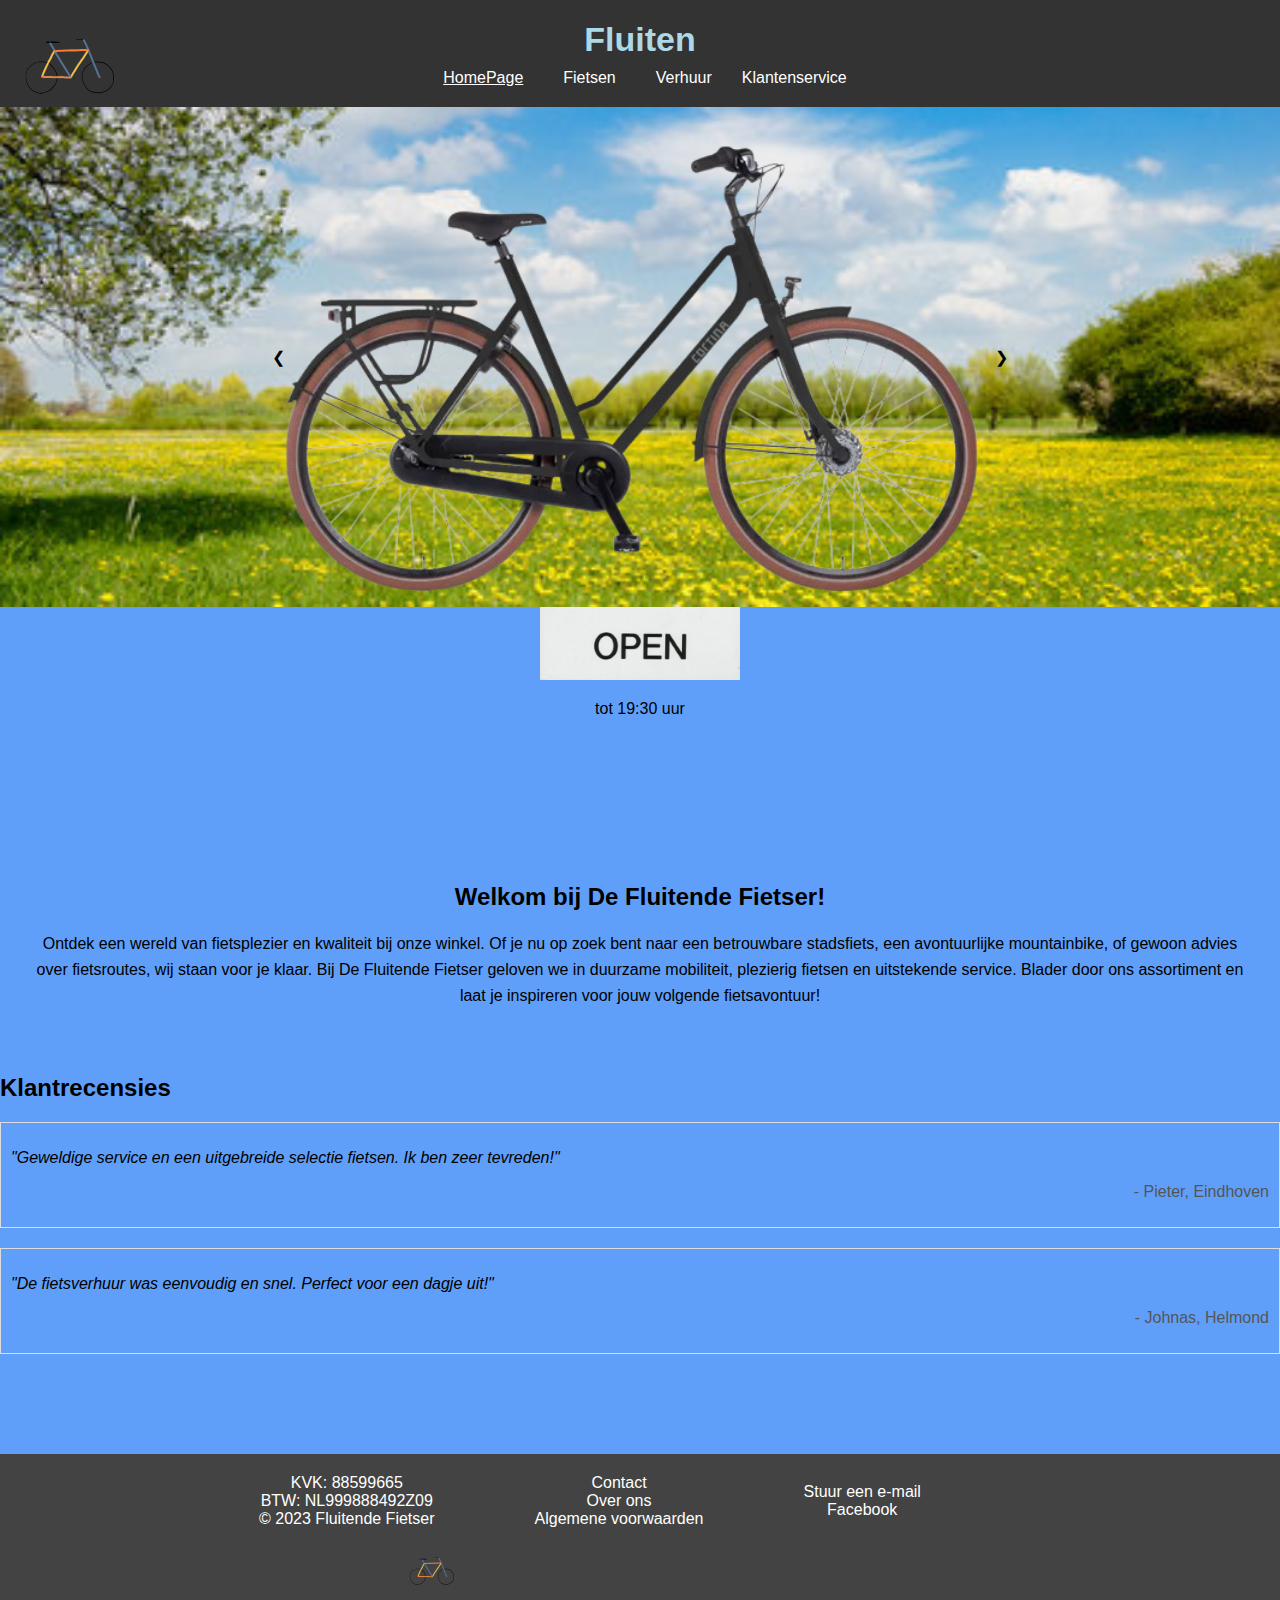
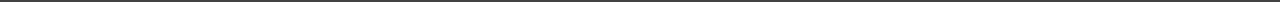
<file: Project 1 web (AF)/index.html>
<!DOCTYPE html>
<html lang="en">
<head>
    <meta charset="UTF-8">
    <meta name="viewport" content="width=device-width, initial-scale=1.0">
    <title>HomePage</title>
    <link rel="stylesheet" href="css/header.css">
    <link rel="stylesheet" href="css/HomePage.css">
    <link rel="stylesheet" href="css/footer.css">
    <script src="javascript/index.js" defer></script>
    <script src="javascript/homepage.js" defer></script>
    <link rel="icon" type="image/x-icon" href="img/fiets.png">
</head>
<body>
    <header>
        <div id="test">
        <h1 id="intro"></h1>
        <a href="index.html"><img id="logo" src="img/fiets.png" alt="logo"></a> 
        </div>

        <div id="hoofd">
            <div class="menu selected   ">
                <a href="index.html">HomePage</a>
                </div>
                <div class="menu">
                    <a href="fietsen/fietsen.html">Fietsen</a>
                </div>
            <div class="menu">
                <a href="fietsen/fietsverhuur.html">Verhuur</a> 
            </div>
            <div class="menu">
                Klantenservice
                <div class="submenu">
                    <a href="info.html">Contact</a>
                    <a href="geschiedenis.html">Over ons</a>
                    <a href="goededoel.html">Goede Doel</a>
                </div>
            </div>

        </div>

        <div id="hoofd-extra">
            
            <div class="menu">
                Menu
                <div class="submenu">
                    <a href="info.html">Contact</a>
                    <a href="geschiedenis.html">Over ons</a>
                    <a href="fietsen/fietsverhuur.html">Verhuur</a> 
                    <a href="fietsen/fietsen.html">Fietsen</a>
                    <a href="index.html">HomePage</a>
                </div>
            </div>

        </div>

    </header>
    <div id="weiland">
        <div class="carrousel">
        <a class="prev" onclick="minSlides()">❮</a>
        <div id="vakje">
            
                <div id="fotos"></div> 
        </div>
        <a class="next" onclick="plusSlides()">❯</a>
    </div>
    </div>
    
    
    
    
    <div id="openingstijden">
        <div>
            <img id="plaatje" src="img/Geopend.jpeg" alt="Geopend/Gesloten">
        </div>
        <div>
            <p id="moment"></p>
        </div>
    </div>

<div id="welkomsttekst">
    <h2>Welkom bij De Fluitende Fietser!</h2>
    <p>Ontdek een wereld van fietsplezier en kwaliteit bij onze winkel. Of je nu op zoek bent naar een betrouwbare stadsfiets, een avontuurlijke mountainbike, of gewoon advies over fietsroutes, wij staan voor je klaar. Bij De Fluitende Fietser geloven we in duurzame mobiliteit, plezierig fietsen en uitstekende service. Blader door ons assortiment en laat je inspireren voor jouw volgende fietsavontuur!</p>
</div>


    <div id="klantrecensies">
        <h2>Klantrecensies</h2>
        <div class="recensie">
            <p>"Geweldige service en een uitgebreide selectie fietsen. Ik ben zeer tevreden!"</p>
            <p>- Pieter, Eindhoven</p>
        </div>
        <div class="recensie">
            <p>"De fietsverhuur was eenvoudig en snel. Perfect voor een dagje uit!"</p>
            <p>- Johnas, Helmond</p>
        </div>
    </div>
    

    <footer>
        <div id="footer">
            <div class="voetstuk">
            <p>KVK: 88599665</p>
            <p>BTW: NL999888492Z09</p>
            <p>&copy; 2023 Fluitende Fietser</p>
            </div>
            <div class="voetstuk">
                
                <a href="info.html"><p>Contact</p></a>
                <a href="geschiedenis.html"><p>Over ons</p></a>
                <a href="https://www.bovag.nl/BovagWebsite/media/BovagMediaFiles/Downloads/Garantie%20en%20voorwaarden/Algemene-voorwaarden-BOVAG-tweewielerbedrijven-april-2018.pdf" target="_blank"><p>Algemene voorwaarden</p></a>
            </div>
            <div class="voetstuk">
                <a href="mailto:info@fluitendefietser.nl?"><p>Stuur een e-mail</p></a>
                <a href="https://www.facebook.com/"><p>Facebook</p></a>
            </div>
        </div>  
        <div id="fietsDiv">
            <div id="fietsie">
                 <img src="img/fiets.png" alt="fiets" id="fiets1">
            </div>    
        </div>
    </footer>
</body>
</html>
</file>
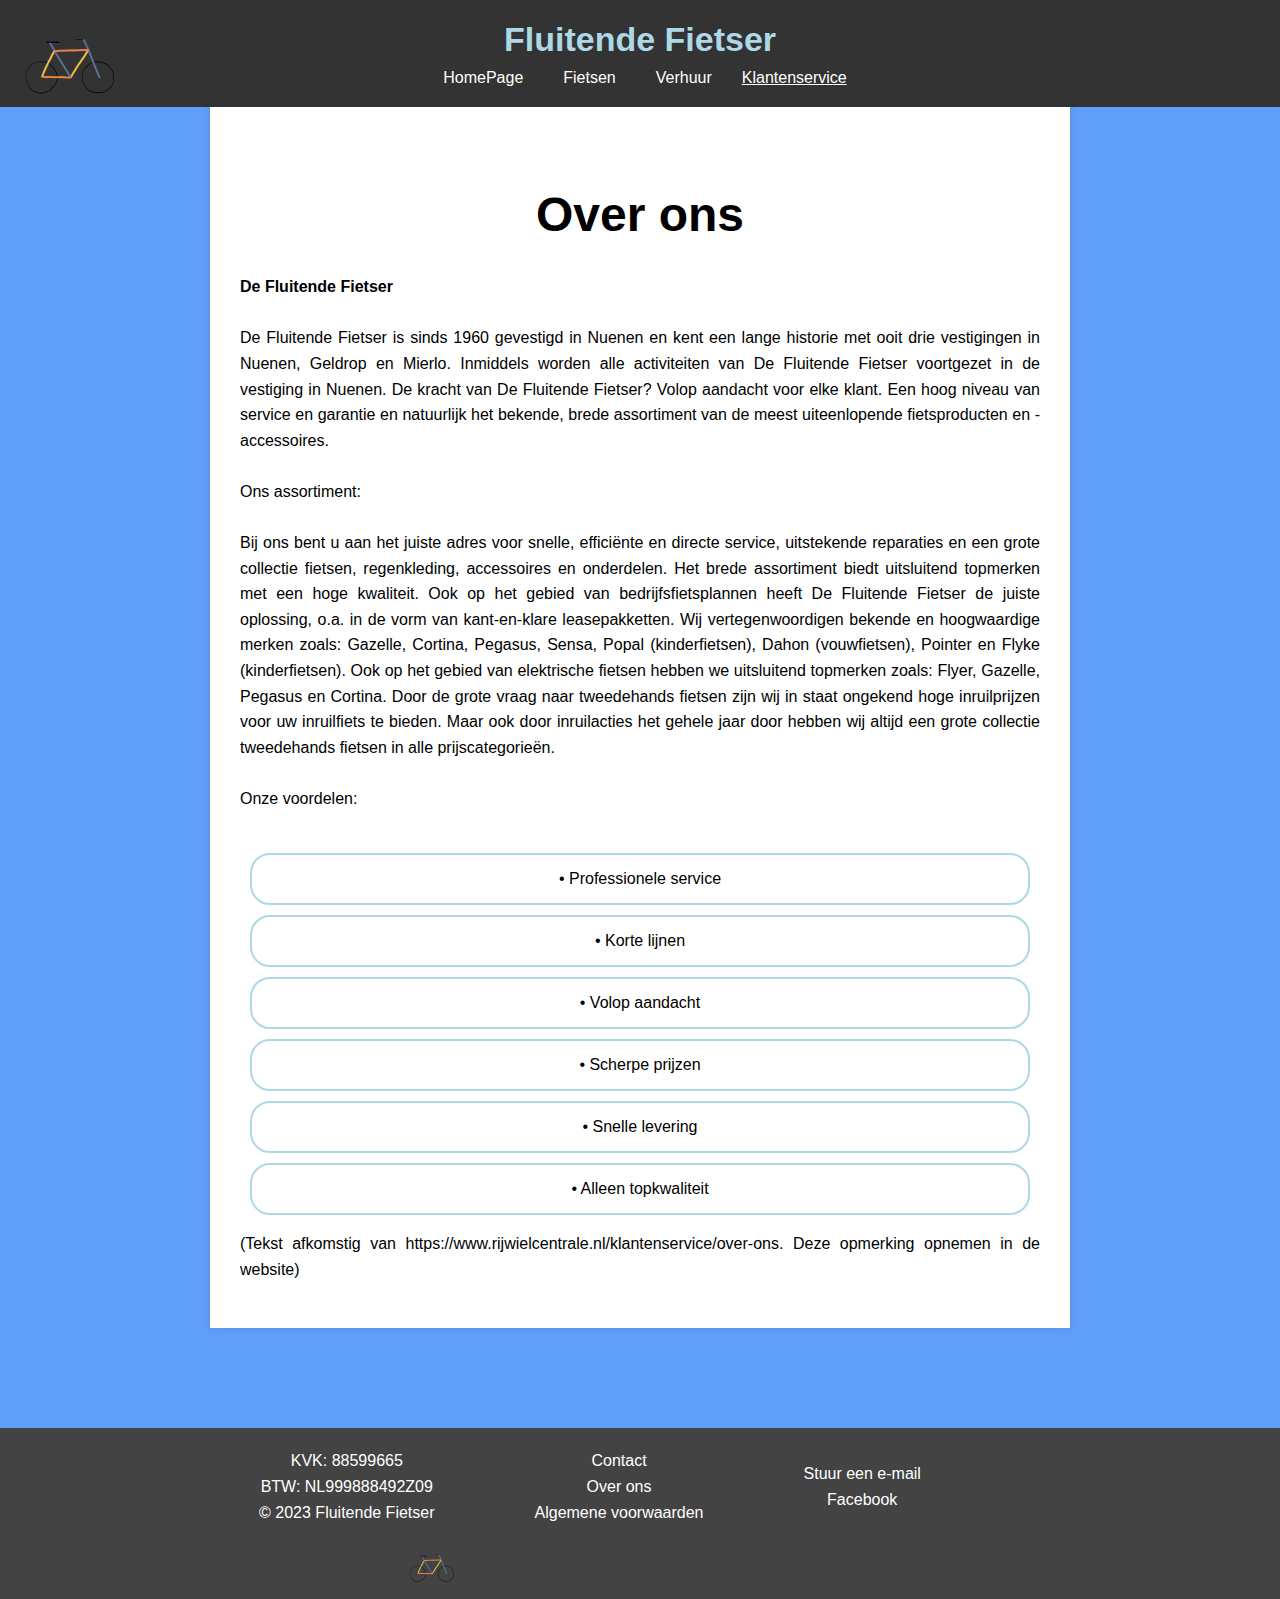
<file: Project 1 web (AF)/geschiedenis.html>
<!DOCTYPE html>
<html lang="en">
<head>
    <meta charset="UTF-8">
    <meta name="viewport" content="width=device-width, initial-scale=1.0">
    <title>Fluitende Fietser</title>
    <link rel="stylesheet" href="css/header.css">
    <link rel="stylesheet" href="css/geschiedenis.css">
    <link rel="stylesheet" href="css/footer.css">
    <script src="javascript/index.js" defer></script>
    <link rel="icon" type="image/x-icon" href="img/fiets.png">
</head>
<body>
    <header>
        <div id="test">
        <h1 id="intro">Fluitende Fietser</h1>
        <a href="index.html"><img id="logo" src="img/fiets.png" alt="logo"></a> 
        </div>

        <div id="hoofd">
            <div class="menu">
                <a href="index.html">HomePage</a>
                </div>
                <div class="menu">
                    <a href="fietsen/fietsen.html">Fietsen</a>
                </div>
            <div class="menu">
                <a href="fietsen/fietsverhuur.html">Verhuur</a> 
            </div>
            <div class="menu selected">
                Klantenservice
                <div class="submenu">
                    <a href="info.html">Contact</a>
                    <a href="geschiedenis.html">Over ons</a>
                    <a href="goededoel.html">Goede Doel</a>

                </div>
            </div>
            
            </div>

        <div id="hoofd-extra">
            
            <div class="menu">
                Menu
                <div class="submenu">
                    <a href="info.html">Contact</a>
                    <a href="geschiedenis.html">Over ons</a>
                    <a href="fietsen/fietsverhuur.html">Verhuur</a> 
                    <a href="fietsen/fietsen.html">Fietsen</a>
                    <a href="index.html">HomePage</a>
                </div>
            </div>

        </div>
    </header>
    <div class="over-ons">
        <h1>Over ons</h1>
        <div class="about-content">
            <p>
                <strong>De Fluitende Fietser</strong><br><br>
                De Fluitende Fietser is sinds 1960 gevestigd in Nuenen en kent een lange historie met ooit drie vestigingen in Nuenen, Geldrop en Mierlo. Inmiddels worden alle activiteiten van De Fluitende Fietser voortgezet in de vestiging in Nuenen. De kracht van De Fluitende Fietser? Volop aandacht voor elke klant. Een hoog niveau van service en garantie en natuurlijk het bekende, brede assortiment van de meest uiteenlopende fietsproducten en -accessoires.<br><br>
                Ons assortiment:<br><br>
                Bij ons bent u aan het juiste adres voor snelle, efficiënte en directe service, uitstekende reparaties en een grote collectie fietsen, regenkleding, accessoires en onderdelen. Het brede assortiment biedt uitsluitend topmerken met een hoge kwaliteit. Ook op het gebied van bedrijfsfietsplannen heeft De Fluitende Fietser de juiste oplossing, o.a. in de vorm van kant-en-klare leasepakketten. Wij vertegenwoordigen bekende en hoogwaardige merken zoals: Gazelle, Cortina, Pegasus, Sensa, Popal (kinderfietsen), Dahon (vouwfietsen), Pointer en Flyke (kinderfietsen). Ook op het gebied van elektrische fietsen hebben we uitsluitend topmerken zoals: Flyer, Gazelle, Pegasus en Cortina. Door de grote vraag naar tweedehands fietsen zijn wij in staat ongekend hoge inruilprijzen voor uw inruilfiets te bieden. Maar ook door inruilacties het gehele jaar door hebben wij altijd een grote collectie tweedehands fietsen in alle prijscategorieën.<br><br>
                Onze voordelen:<br><br>
            </p>
            <ul class="advantages">
                <li>Professionele service</li>
                <li>Korte lijnen</li>
                <li>Volop aandacht</li>
                <li>Scherpe prijzen</li>
                <li>Snelle levering</li>
                <li>Alleen topkwaliteit</li>
            </ul>
            <p>(Tekst afkomstig van https://www.rijwielcentrale.nl/klantenservice/over-ons. Deze opmerking opnemen in de website)</p>
        </div>
    </div>
    <footer>
        <div id="footer">
            <div class="voetstuk">
            <p>KVK: 88599665</p>
            <p>BTW: NL999888492Z09</p>
            <p>&copy; 2023 Fluitende Fietser</p>
            </div>
            <div class="voetstuk">
                
                <a href="info.html"><p>Contact</p></a>
                <a href="geschiedenis.html"><p>Over ons</p></a>
                <a href="https://www.bovag.nl/BovagWebsite/media/BovagMediaFiles/Downloads/Garantie%20en%20voorwaarden/Algemene-voorwaarden-BOVAG-tweewielerbedrijven-april-2018.pdf" target="_blank"><p>Algemene voorwaarden</p></a>
            </div>
            <div class="voetstuk">
                <a href="mailto:info@fluitendefietser.nl?"><p>Stuur een e-mail</p></a>
                <a href="https://www.facebook.com/"><p>Facebook</p></a>
            </div>
        </div>  
        <div id="fietsDiv">
            <div id="fietsie">
                 <img src="img/fiets.png" alt="fiets" id="fiets1">
            </div>    
        </div>
    </footer>
</body>
</html>
</file>
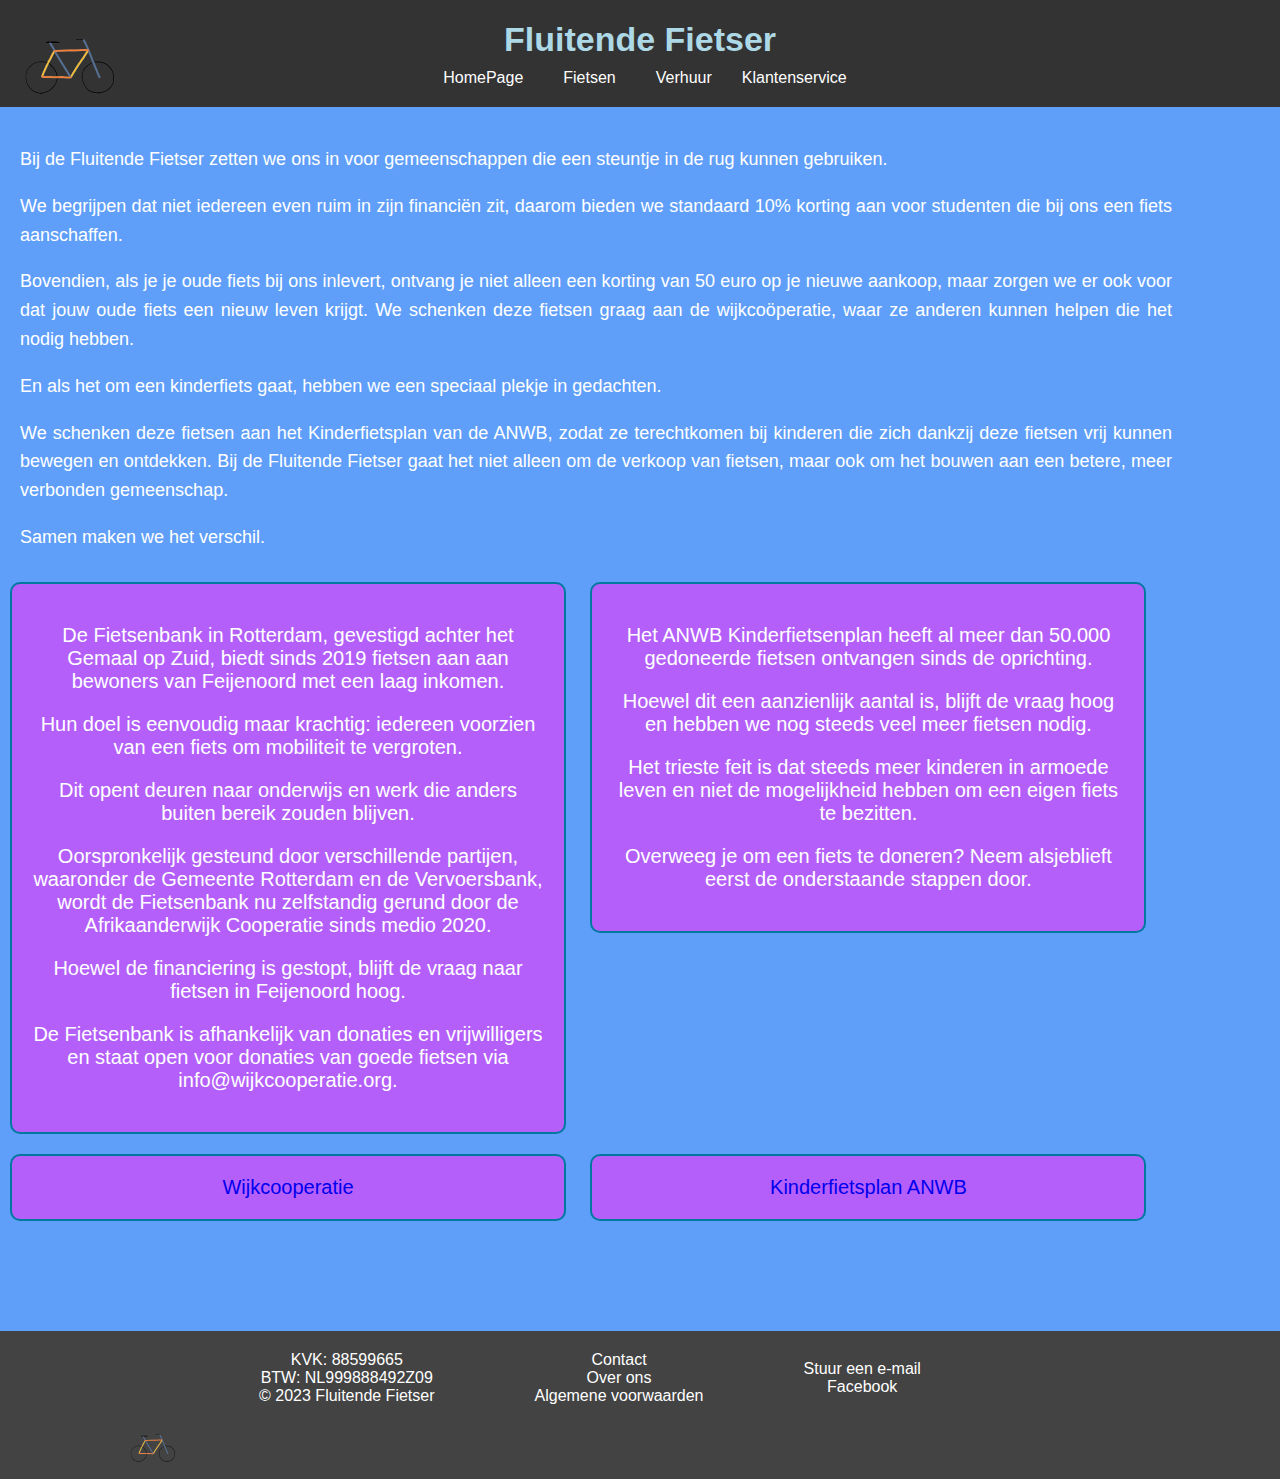
<file: Project 1 web (AF)/goededoel.html>
<!DOCTYPE html>
<html lang="en">
<head>
    <meta charset="UTF-8">
    <meta name="viewport" content="width=device-width, initial-scale=1.0">
    <title>HomePage</title>
    <link rel="stylesheet" href="css/header.css">
    <link rel="stylesheet" href="css/goededoel.css">
    <link rel="stylesheet" href="css/footer.css">
    <link rel="icon" type="image/x-icon" href="img/fiets.png">
</head>
<body>
    <header>
        <div id="test">
            <h1 id="intro">Fluitende Fietser</h1>
            <a href="index.html"><img id="logo" src="img/fiets.png" alt="logo"></a> 
        </div>

        <div id="hoofd">
            <div class="menu">
                <a href="index.html">HomePage</a>
                </div>
                <div class="menu">
                    <a href="fietsen/fietsen.html">Fietsen</a>
                </div>
            <div class="menu">
                <a href="fietsen/fietsverhuur.html">Verhuur</a> 
            </div>
            <div class="menu">
                Klantenservice
                <div class="submenu selected">
                    <a href="info.html">Contact</a>
                    <a href="geschiedenis.html">Over ons</a>
                    <a href="goededoel.html">Goede Doel</a>

                </div>
            </div>

        </div>

        <div id="hoofd-extra">
            
            <div class="menu">
                Menu
                <div class="submenu">
                    <a href="info.html">Contact</a>
                    <a href="geschiedenis.html">Over ons</a>
                    <a href="fietsen/fietsverhuur.html">Verhuur</a> 
                    <a href="fietsen/fietsen.html">Fietsen</a>
                    <a href="index.html">HomePage</a>
                </div>
            </div>

        </div>

    </header>
    <div id="watWijDoen">
    <p>Bij de Fluitende Fietser zetten we ons in voor gemeenschappen die een steuntje in de rug kunnen gebruiken.</p>
    <p>We begrijpen dat niet iedereen even ruim in zijn financiën zit, daarom bieden we standaard 10% korting aan voor studenten die bij ons een fiets aanschaffen.</p>
    <p>Bovendien, als je je oude fiets bij ons inlevert, ontvang je niet alleen een korting van 50 euro op je nieuwe aankoop, maar zorgen we er ook voor dat jouw oude fiets een nieuw leven krijgt.
    We schenken deze fietsen graag aan de wijkcoöperatie, waar ze anderen kunnen helpen die het nodig hebben.</p>
    <p>En als het om een kinderfiets gaat, hebben we een speciaal plekje in gedachten.</p> 
    <p>We schenken deze fietsen aan het Kinderfietsplan van de ANWB, zodat ze terechtkomen bij kinderen die zich dankzij deze fietsen vrij kunnen bewegen en ontdekken.
    Bij de Fluitende Fietser gaat het niet alleen om de verkoop van fietsen, maar ook om het bouwen aan een betere, meer verbonden gemeenschap.</p> 
    Samen maken we het verschil.
    </div>
        <div class="goededoel1">
            <p>De Fietsenbank in Rotterdam, gevestigd achter het Gemaal op Zuid, biedt sinds 2019 fietsen aan aan bewoners van Feijenoord met een laag inkomen.</p> 
            <p>Hun doel is eenvoudig maar krachtig: iedereen voorzien van een fiets om mobiliteit te vergroten.</p> 
            <p>Dit opent deuren naar onderwijs en werk die anders buiten bereik zouden blijven.</p> 
            <p>Oorspronkelijk gesteund door verschillende partijen, waaronder de Gemeente Rotterdam en de Vervoersbank, wordt de Fietsenbank nu zelfstandig gerund door de Afrikaanderwijk Cooperatie sinds medio 2020.</p> 
            <p>Hoewel de financiering is gestopt, blijft de vraag naar fietsen in Feijenoord hoog.</p> 
            <p>De Fietsenbank is afhankelijk van donaties en vrijwilligers en staat open voor donaties van goede fietsen via info@wijkcooperatie.org.</p> 
        </div>
        <div class="goededoel2">
            <p>Het ANWB Kinderfietsenplan heeft al meer dan 50.000 gedoneerde fietsen ontvangen sinds de oprichting.</p> 
            <p>Hoewel dit een aanzienlijk aantal is, blijft de vraag hoog en hebben we nog steeds veel meer fietsen nodig.</p> 
            <p> Het trieste feit is dat steeds meer kinderen in armoede leven en niet de mogelijkheid hebben om een eigen fiets te bezitten.</p> 
            <p>Overweeg je om een fiets te doneren? Neem alsjeblieft eerst de onderstaande stappen door.</p> 
        </div>
        <div class="goededoel1">
            <a href="https://wijkcooperatie.org/nl/diensten/fietsenbank/" target="_blank">Wijkcooperatie</a>
        </div>
        <div class="goededoel2">
            <a href="https://www.anwb.nl/over-anwb/anwb-kinderfietsenplan " target="_blank">Kinderfietsplan ANWB</a>
        </div>
    <footer>
        <div id="footer">
            <div class="voetstuk">
            <p>KVK: 88599665</p>
            <p>BTW: NL999888492Z09</p>
            <p>&copy; 2023 Fluitende Fietser</p>
            </div>
            <div class="voetstuk">
                
                <a href="info.html"><p>Contact</p></a>
                <a href="geschiedenis.html"><p>Over ons</p></a>
                <a href="https://www.bovag.nl/BovagWebsite/media/BovagMediaFiles/Downloads/Garantie%20en%20voorwaarden/Algemene-voorwaarden-BOVAG-tweewielerbedrijven-april-2018.pdf" target="_blank"><p>Algemene voorwaarden</p></a>
            </div>
            <div class="voetstuk">
                <a href="mailto:info@fluitendefietser.nl?"><p>Stuur een e-mail</p></a>
                <a href="https://www.facebook.com/"><p>Facebook</p></a>
            </div>
        </div>  
        <div id="fietsDiv">
            <div id="fietsie">
                 <img src="img/fiets.png" alt="fiets" id="fiets1">
            </div>    
        </div>
    </footer>
</body>
</html>
</file>
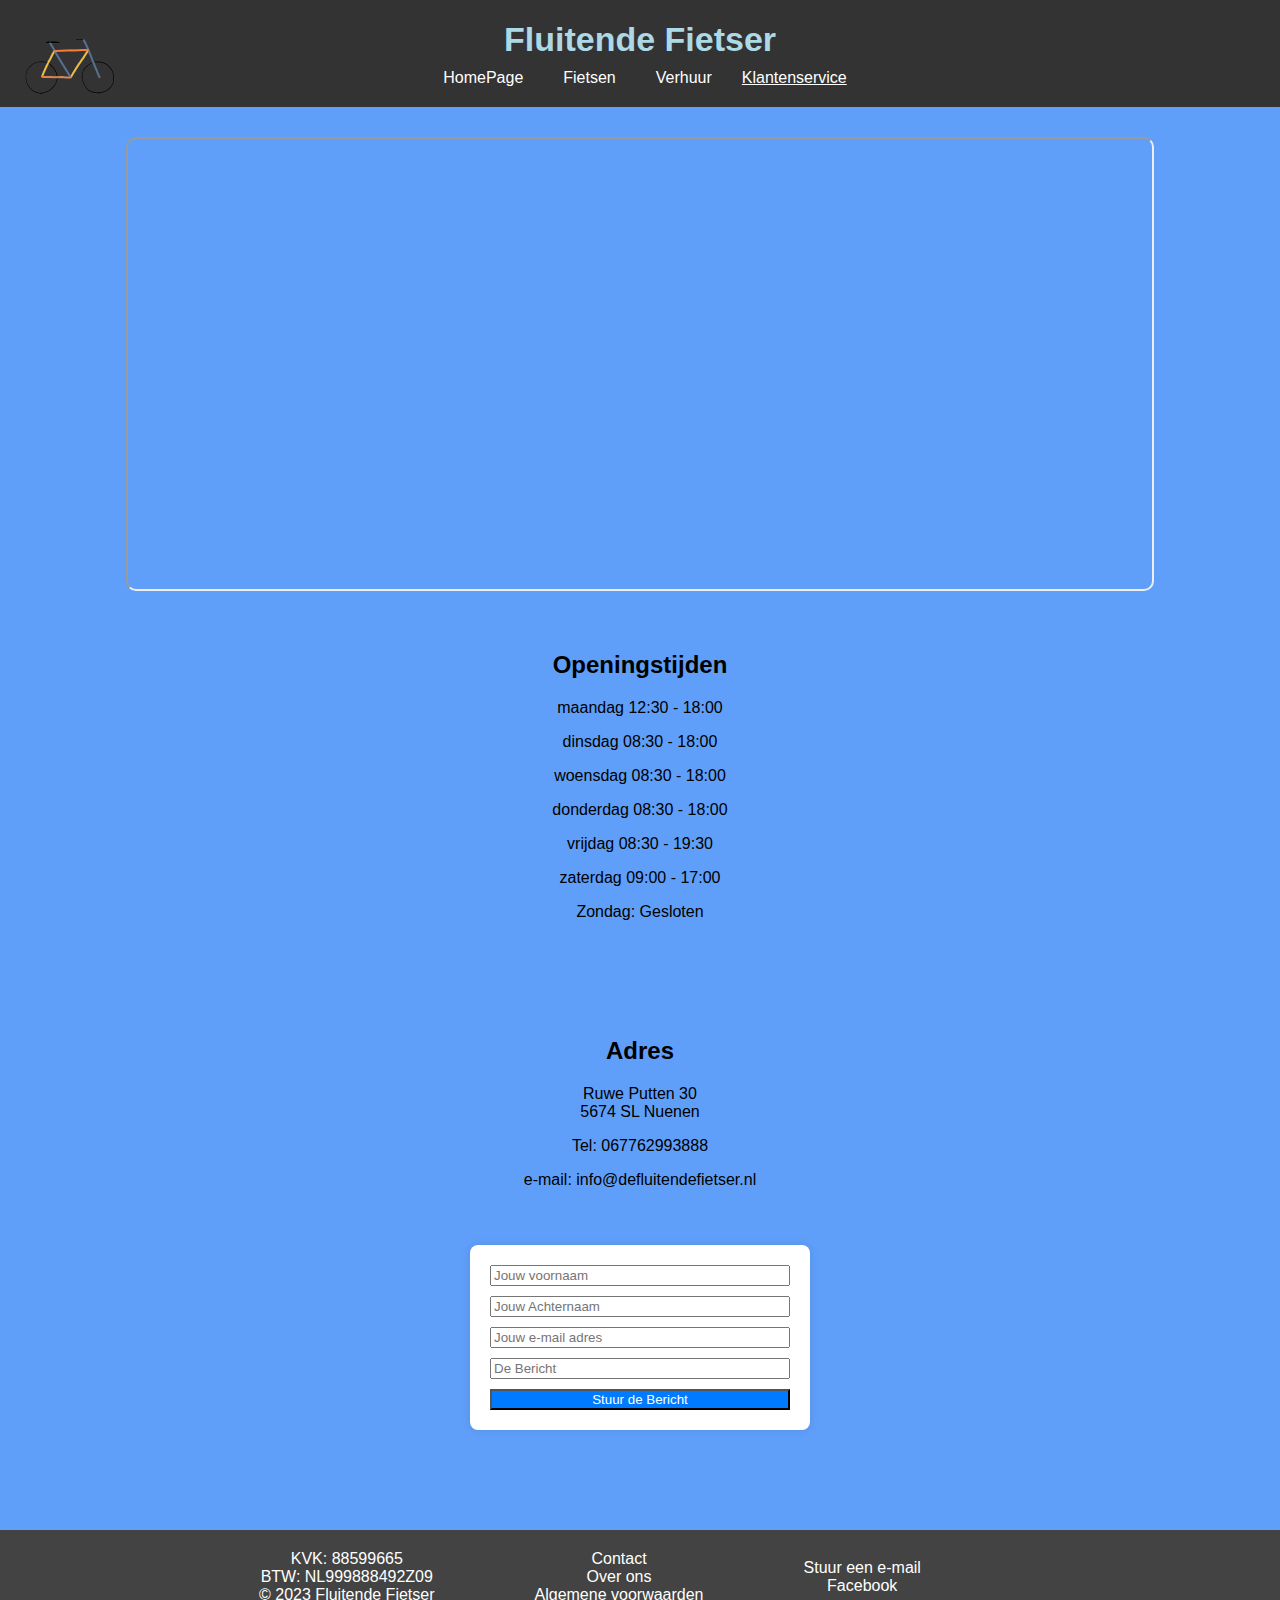
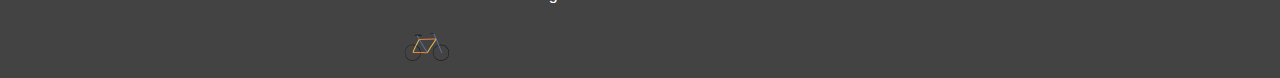
<file: Project 1 web (AF)/info.html>
<!DOCTYPE html>
<html lang="en">
<head>
    <meta charset="UTF-8">
    <meta name="viewport" content="width=device-width, initial-scale=1.0">
    <title>Fluitende Fietser</title>
    <link rel="stylesheet" href="css/header.css">
    <link rel="stylesheet" href="css/info.css">
    <link rel="stylesheet" href="css/footer.css">
    <script src="javascript/index.js" defer></script>
    <link rel="icon" type="image/x-icon" href="img/fiets.png">
</head>
<body>
    <header>
        <div id="test">
        <h1 id="intro">Fluitende Fietser</h1>
        <a href="index.html"><img id="logo" src="img/fiets.png" alt="logo"></a> 
        </div>

        <div id="hoofd">
            <div class="menu">
                <a href="index.html">HomePage</a>
                </div>
                <div class="menu">
                    <a href="fietsen/fietsen.html">Fietsen</a>
                </div>
            <div class="menu">
                <a href="fietsen/fietsverhuur.html">Verhuur</a> 
            </div>
            <div class="menu selected">
                Klantenservice
                <div class="submenu">
                    <a href="info.html">Contact</a>
                    <a href="geschiedenis.html">Over ons</a>
                    <a href="goededoel.html">Goede Doel</a>

                </div>
            </div>
            
            
        </div>

        <div id="hoofd-extra">
            
            <div class="menu">
                Menu
                <div class="submenu">
                    <a href="info.html">Contact</a>
                    <a href="geschiedenis.html">Over ons</a>
                    <a href="fietsen/fietsverhuur.html">Verhuur</a> 
                    <a href="fietsen/fietsen.html">Fietsen</a>
                    <a href="index.html">HomePage</a>
                </div>
            </div>

        </div>
    </header>

    <main>
        <iframe src="https://www.google.com/maps/embed?pb=!1m18!1m12!1m3!1d2484.7575581008155!2d5.605768075579537!3d51.48096431263555!2m3!1f0!2f0!3f0!3m2!1i1024!2i768!4f13.1!3m3!1m2!1s0x47c7212358940b4f%3A0x72227e7a1eb1e43e!2sRuwe%20Putten%2030%2C%20Helmond!5e0!3m2!1snl!2snl!4v1701083677757!5m2!1snl!2snl"></iframe>        
        <div class="openingstijden">
            <h2>Openingstijden</h2>
            <p>maandag 12:30 - 18:00</p>
            <p>dinsdag 08:30 - 18:00</p>
            <p>woensdag 08:30 - 18:00</p>
            <p>donderdag 08:30 - 18:00</p>
            <p>vrijdag 08:30 - 19:30</p>
            <p>zaterdag 09:00 - 17:00</p>
            <p>Zondag: Gesloten</p>
        </div>

        <div class="adres">
            <h2>Adres</h2>
            <p> Ruwe Putten 30<br>
                5674 SL Nuenen
            </p>
            <p>
                Tel: 067762993888
            </p>
            <p>
                e-mail: info@defluitendefietser.nl
            </p>
        </div>


        <form>
            <div id="input-grid">
                <input type="text" required id="inputUserName" placeholder="Jouw voornaam">
                <input type="text" required id="inputUserLastname" placeholder="Jouw Achternaam">
                <input type="email" id="inputUserEmail" required placeholder="Jouw e-mail adres">
                <input type="text" id="inputUserMessage" required placeholder="De Bericht">
                <input type="submit" id="submitButton" value="Stuur de Bericht">
            </div>
        </form>
    </main>

    <footer>
        <div id="footer">
            <div class="voetstuk">
            <p>KVK: 88599665</p>
            <p>BTW: NL999888492Z09</p>
            <p>&copy; 2023 Fluitende Fietser</p>
            </div>
            <div class="voetstuk">
                
                <a href="info.html"><p>Contact</p></a>
                <a href="geschiedenis.html"><p>Over ons</p></a>
                <a href="https://www.bovag.nl/BovagWebsite/media/BovagMediaFiles/Downloads/Garantie%20en%20voorwaarden/Algemene-voorwaarden-BOVAG-tweewielerbedrijven-april-2018.pdf" target="_blank"><p>Algemene voorwaarden</p></a>
            </div>
            <div class="voetstuk">
                <a href="mailto:info@fluitendefietser.nl?"><p>Stuur een e-mail</p></a>
                <a href="https://www.facebook.com/"><p>Facebook</p></a>
            </div>
        </div>  
        <div id="fietsDiv">
            <div id="fietsie">
                 <img src="img/fiets.png" alt="fiets" id="fiets1">
            </div>    
        </div>
    </footer>
</body>
</html>
</file>
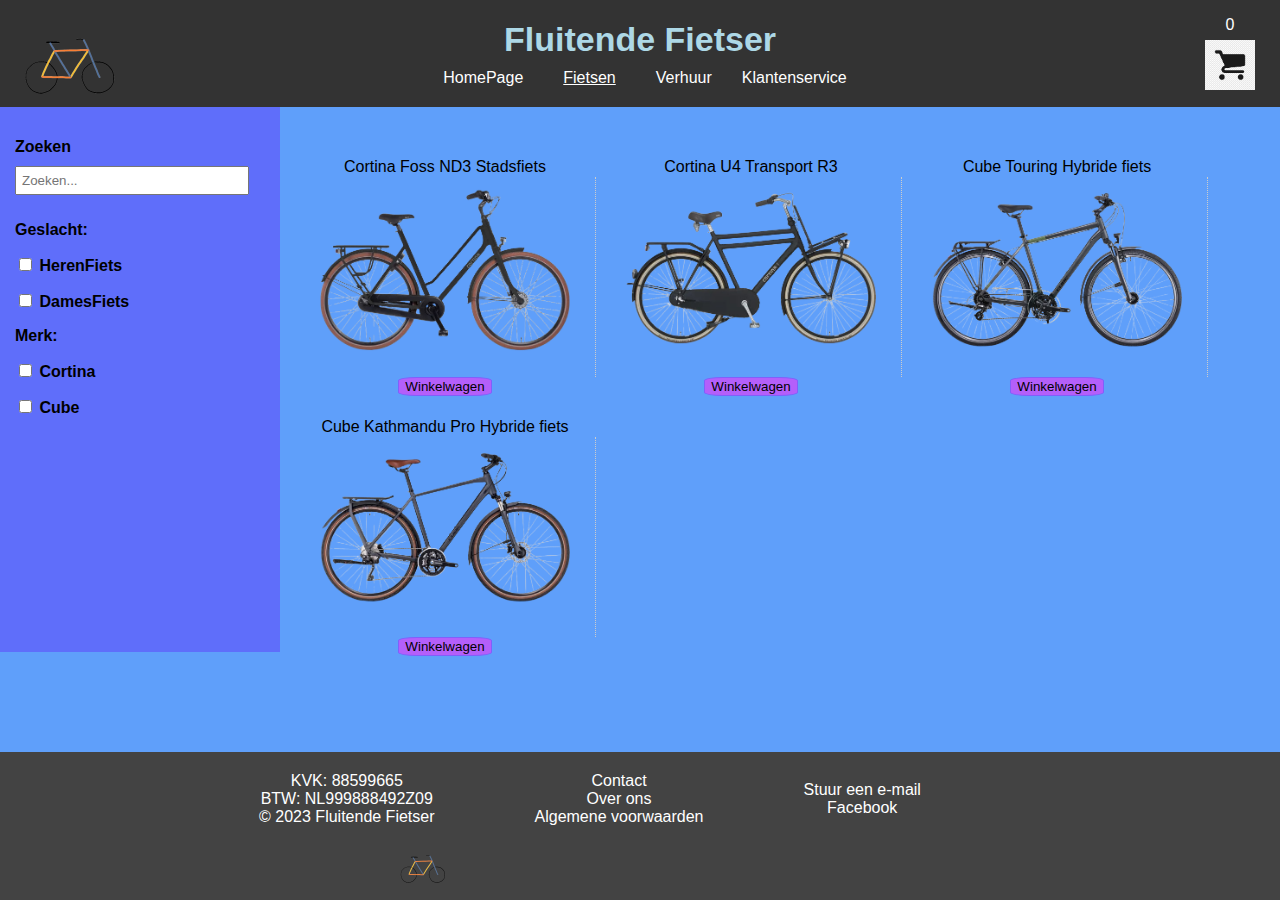
<file: Project 1 web (AF)/fietsen/fietsen.html>
<!DOCTYPE html>
<html lang="en">
<head>
    <meta charset="UTF-8">
    <meta name="viewport" content="width=device-width, initial-scale=1.0">
    <title>Fluitende Fietser</title>
    <link rel="stylesheet" href="../css/header.css">
    <link rel="stylesheet" href="../css/fietsen.css">
    <link rel="stylesheet" href="../css/footer.css">
    <script src="../javascript/index.js" defer></script>
    <script src="../javascript/fietsenwinkel.js"></script>
    <link rel="icon" type="image/x-icon" href="../img/fiets.png">
</head>
<body>
    <header>
        <div id="test">
        <h1 id="intro">Fluitende Fietser</h1>
        <a href="../index.html"><img id="logo" src="../img/fiets.png" alt="logo"></a> 
        </div>

        <div id="hoofd">
            <div class="menu">
                <a href="../index.html">HomePage</a>
                </div>
                <div class="menu selected">
                    <a href="fietsen.html" >Fietsen</a>
                </div>
            <div class="menu">
                <a href="fietsverhuur.html">Verhuur</a> 
            </div>
            <div class="menu">
                Klantenservice
                <div class="submenu">
                    <a href="../info.html">Contact</a>
                    <a href="../geschiedenis.html">Over ons</a>
                    <a href="../goededoel.html">Goede Doel</a>

                </div>
            </div>
            
            
            <div class="winkelwagenDiv">
                <p id="winkelwagenAdd" class="winkelwagen">0</p>
                <img src="../img/winkelwagen.jpg" alt="">
            </div>
        </div>
        <div id="hoofd-extra">
            
            <div class="menu">
                Menu
                <div class="submenu">
                    <a href="../info.html">Contact</a>
                    <a href="../geschiedenis.html">Over ons</a>
                    <a href="../fietsen/fietsverhuur.html">Verhuur</a> 
                    <a href="../fietsen/fietsen.html">Fietsen</a>
                    <a href="../index.html">HomePage</a>
                </div>
                
            </div>
            <div class="winkelwagenDiv">
                <p class="winkelwagen" id="winkelwagen">0</p>
                <img src="../img/winkelwagen.jpg" alt="">
            </div>
        </div>

        

        
    </header>

    <div class="container">
        <aside>
            <nav>
                <p>Zoeken</p>
                <input type="text" placeholder="Zoeken...">
                <p>Geslacht:</p>
                <p><input type="checkbox" id="heren" onchange="filterItems()"> HerenFiets</p>
                <p><input type="checkbox" id="vrouwen" onchange="filterItems()"> DamesFiets</p>
                <p>Merk:</p>
                <p><input type="checkbox" id="Cortina" onchange="filterItems()"> Cortina</p>
                <p><input type="checkbox" id="Cube" onchange="filterItems()"> Cube</p>
            </nav>
        </aside>

        <main>
            <article>
                <div id="flex">
                    <div class="grid">
                        <div class="item vrouwen" data-merk="Cortina" id="cortinaFoss" onmouseover="showInfo('cortinaFoss')" onmouseout="hideInfo('cortinaFoss')">
                            <p>Cortina Foss ND3 Stadsfiets</p>
                            <a href="soortfietsen/CortinaFoss.html"><img src="../img/verschillende_fietsen/Cortina_Foss_ND3_Stadsfiets.png" alt=""></a>
                            <button class="winkel" onclick="fietsAdd('cortinaFoss')">Winkelwagen</button>
                            <div class="info" id="cortinaFossInfo">
                                <p>Prijs: €560,-</p>
                                <p>Kleur: Zwart</p>
                                <p>Versnellingen: 7</p>
                                <p>Vrouwenfiets</p>
                                <p>Nieuw</p>
                                <p>Fietscode: X8Y3Z2</p>
                            </div>
                        </div>
        
                        <div class="item heren" data-merk="Cortina" id="cortinaU4" onmouseover="showInfo('cortinaU4')" onmouseout="hideInfo('cortinaU4')">
                            <p>Cortina U4 Transport R3</p>
                            <a href="soortfietsen/CortinaU4Transport.html"><img src="../img/verschillende_fietsen/Cortina_U4_Transport_R3_Transportfiets.png" alt=""></a>
                            <button class="winkel" onclick="fietsAdd('cortinaU4')">Winkelwagen</button>
                            <div class="info" id="cortinaU4Info">
                                <p>Prijs: €620,-</p>
                                <p>Kleur: Zwart</p>
                                <p>Versnellingen: 8</p>
                                <p>Mannenfiets</p>
                                <p>Nieuw</p>
                                <p>Fietscode: A5B2C9</p>
                            </div>
                        </div>
        
                        <div class="item heren" data-merk="Cube" id="cubeTouring" onmouseover="showInfo('cubeTouring')" onmouseout="hideInfo('cubeTouring')">
                            <p>Cube Touring Hybride fiets</p>
                            <a href="soortfietsen/CubetouringHybride.html"><img src="../img/verschillende_fietsen/Cube-Touring-Hybride-fiets.png" alt=""></a>
                            <button class="winkel" onclick="fietsAdd('cubeTouring')">Winkelwagen</button>
                            <div class="info" id="cubeTouringInfo">
                                <p>Prijs: €1620,-</p>
                                <p>Kleur: blauw</p>
                                <p>Versnellingen: 32</p>
                                <p>Mannenfiets</p>
                                <p>Nieuw</p>
                                <p>Fietscode: P7Q6R3</p>
                            </div>
                        </div>
        
                        <div class="item heren" data-merk="Cube" id="cubeKathmanduPro" onmouseover="showInfo('cubeKathmanduPro')" onmouseout="hideInfo('cubeKathmanduPro')">
                            <p>Cube Kathmandu Pro Hybride fiets</p>
                            <a href="soortfietsen/CubeKathmanduPro.html"><img src="../img/verschillende_fietsen/Cube-Kathmandu-Pro-Hybride-fiets.png" alt=""></a>
                            <button class="winkel" onclick="fietsAdd('cubeKathmanduPro')">Winkelwagen</button>
                            <div class="info" id="cubeKathmanduProInfo">
                                <p>Prijs: €440,-</p>
                                <p>Kleur: blauw</p>
                                <p>Versnellingen: 12</p>
                                <p>Mannenfiets</p>
                                <p>Nieuw</p>
                                <p>Fietscode: M1N8O4</p>
                            </div>
                        </div>
                    </div>
                </div>
            </article>
        </main>
    </div>

    <footer>
        <div id="footer">
            <div class="voetstuk">
            <p>KVK: 88599665</p>
            <p>BTW: NL999888492Z09</p>
            <p>&copy; 2023 Fluitende Fietser</p>
            </div>
            <div class="voetstuk">
                
                <a href="../info.html"><p>Contact</p></a>
                <a href="../geschiedenis.html"><p>Over ons</p></a>
                <a href="https://www.bovag.nl/BovagWebsite/media/BovagMediaFiles/Downloads/Garantie%20en%20voorwaarden/Algemene-voorwaarden-BOVAG-tweewielerbedrijven-april-2018.pdf" target="_blank"><p>Algemene voorwaarden</p></a>
            </div>
            <div class="voetstuk">
                <a href="mailto:info@fluitendefietser.nl?"><p>Stuur een e-mail</p></a>
                <a href="https://www.facebook.com/"><p>Facebook</p></a>
            </div>
        </div>  
        <div id="fietsDiv">
            <div id="fietsie">
                 <img src="../img/fiets.png" alt="fiets" id="fiets1">
            </div>    
        </div>
    </footer>
</body>
</html>
</file>
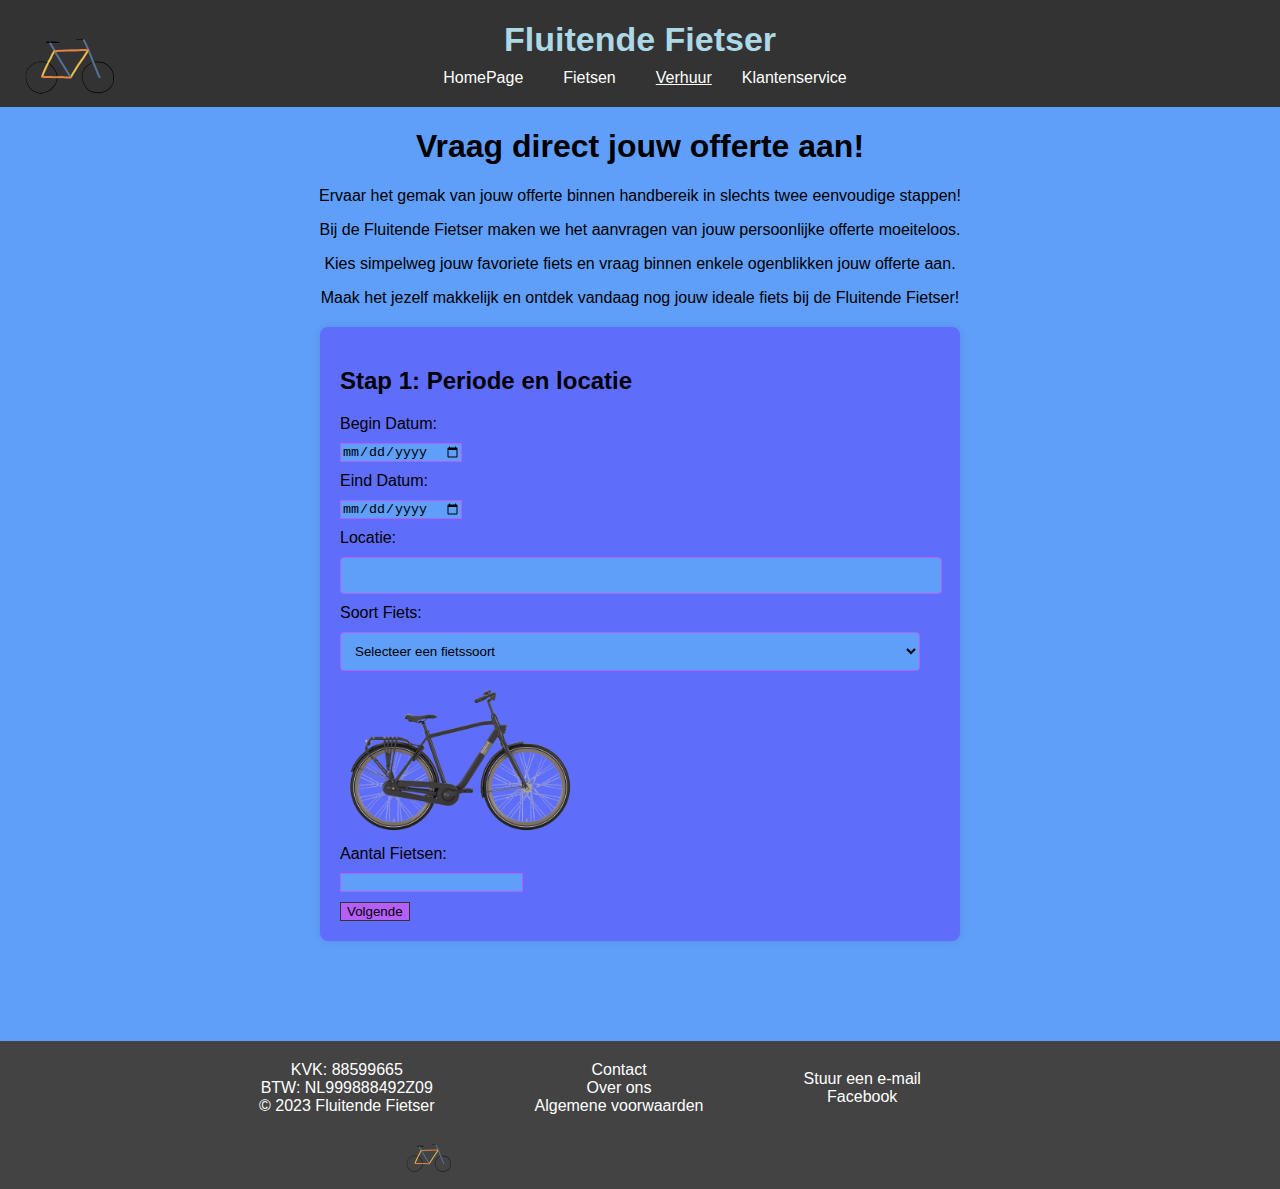
<file: Project 1 web (AF)/fietsen/fietsverhuur.html>
<!DOCTYPE html>
<html lang="en">
<head>
    <meta charset="UTF-8">
    <meta name="viewport" content="width=device-width, initial-scale=1.0">
    <title>Document</title>
    <link rel="stylesheet" href="../css/header.css">
    <link rel="stylesheet" href="../css/fietsverhuur.css">
    <link rel="stylesheet" href="../css/footer.css">
    <script src="../javascript/index.js" defer></script>
    <script src="../javascript/fietsverhuur.js" defer></script>
    <link rel="icon" type="image/x-icon" href="../img/fiets.png">
</head>
<body>
    <header>
        <div id="test">
        <h1 id="intro">Fluitende Fietser</h1>
        <a href="../index.html"><img id="logo" src="../img/fiets.png" alt="logo"></a> 
        </div>

        <div id="hoofd">
            <div class="menu">
                <a href="../index.html">HomePage</a>
                </div>
                <div class="menu">
                    <a href="fietsen.html">Fietsen</a>
                </div>
            <div class="menu selected">
                <a href="fietsverhuur.html">Verhuur</a> 
            </div>
            <div class="menu">
                Klantenservice
                <div class="submenu">
                    <a href="../info.html">Contact</a>
                    <a href="../geschiedenis.html">Over ons</a>
                    <a href="../goededoel.html">Goede Doel</a>

                </div>
            </div>
            
            
        </div>

        <div id="hoofd-extra">
            
            <div class="menu">
                Menu
                <div class="submenu">
                    <a href="../info.html">Contact</a>
                    <a href="../geschiedenis.html">Over ons</a>
                    <a href="../fietsen/fietsverhuur.html">Verhuur</a> 
                    <a href="../fietsen/fietsen.html">Fietsen</a>
                    <a href="../index.html">HomePage</a>
                </div>
            </div>

        </div>
    </header>
    <div class="container">
        <h1 id="offerte">Vraag direct jouw offerte aan!</h1>
        <p>Ervaar het gemak van jouw offerte binnen handbereik in slechts twee eenvoudige stappen!</p>
        <p>Bij de Fluitende Fietser maken we het aanvragen van jouw persoonlijke offerte moeiteloos.</p>
        <p>Kies simpelweg jouw favoriete fiets en vraag binnen enkele ogenblikken jouw offerte aan.</p>
        <p>Maak het jezelf makkelijk en ontdek vandaag nog jouw ideale fiets bij de Fluitende Fietser!</p>

        <div class="container">
            
            <form id="multiStepForm">
                <div class="formStep" id="step1">
                    <h2>Stap 1: Periode en locatie</h2>
                    <!-- Velden voor stap 1 -->
                    <label for="beginDatum">Begin Datum: </label>
                    <input type="date" id="beginDatum" name="Begin-Datum" required>
                
                    <label for="eindDatum">Eind Datum: </label>
                    <input type="date" id="eindDatum" name="Eind-Datum" required>
                
                    <label for="locatie">Locatie:</label>
                    <input type="text" id="locatie" name="locatie" required>
                
                    <label for="soortFiets">Soort Fiets:</label>
                    <select name="fietsSoort" id="soortFiets" required onchange="showPhoto()">
                        <option value="" disabled selected>Selecteer een fietssoort</option>
                        <option value="normaleFiets">Normale Fiets</option>
                        <option value="bakFiets">Bak Fiets</option>
                        <option value="omaFiets">Oma Fiets</option>
                        <option value="elektrischeFiets">Elektrische Fiets</option>
                    </select>
                    <img id="fietsPhoto" src="../img/NormaleFiets.png" alt="Bike Photo">

                
                    <label for="aantalFietsen">Aantal Fietsen:</label>
                    <input type="number" id="aantalFietsen" required>
                
                    <!-- Knop voor doorgaan naar stap 2 -->
                    <button class="volgende" type="button" onclick="nextStep(2)">Volgende</button>
                </div>
                
                <div class="formStep" id="step2">
                    <h2>Stap 2: Eigen gegevens</h2>
                    <!-- Velden voor stap 2 -->
                    <label for="naam">Naam:</label>
                    <input type="text" id="naam" name="naam" required>
                    
                    <label for="email">Email:</label>
                    <input type="email" id="email" name="email" required>
                    
                    <!-- Knop voor terug naar stap 1 -->
                    <button class="volgende" type="button" onclick="prevStep(1)">Terug</button>
                    
                    <!-- Knop voor versturen -->
                    <button class="volgende" type="submit">Versturen</button>
                </div>
            </form>
            
            
        </div>
        <footer>
            <div id="footer">
                <div class="voetstuk">
                <p>KVK: 88599665</p>
                <p>BTW: NL999888492Z09</p>
                <p>&copy; 2023 Fluitende Fietser</p>
                </div>
                <div class="voetstuk">
                    
                    <a href="../info.html"><p>Contact</p></a>
                    <a href="../geschiedenis.html"><p>Over ons</p></a>
                    <a href="https://www.bovag.nl/BovagWebsite/media/BovagMediaFiles/Downloads/Garantie%20en%20voorwaarden/Algemene-voorwaarden-BOVAG-tweewielerbedrijven-april-2018.pdf" target="_blank"><p>Algemene voorwaarden</p></a>
                </div>
                <div class="voetstuk">
                    <a href="mailto:info@fluitendefietser.nl?"><p>Stuur een e-mail</p></a>
                    <a href="https://www.facebook.com/"><p>Facebook</p></a>
                </div>
            </div>  
            <div id="fietsDiv">
                <div id="fietsie">
                     <img src="../img/fiets.png" alt="fiets" id="fiets1">
                </div>    
            </div>
        </footer>
    </div>
</body>
</html>
</file>
<file: Project 1 web (AF)/css/header.css>
/* Algemene stijlen */

body {
    background-color: #5F9FFA;
    margin: 0;
    font-family: Arial, sans-serif; /* Voeg een standaard lettertype toe */
}

/* Header stijlen */

header {
    padding: 20px 0;
    text-align: center;
    background-color: #333;
    position: relative; /* Maak de positie relatief voor mobiele weergave */
}

#intro {
    font-size: 34px;
    margin: 0;
    color: lightblue;
}

#logo {
    width: 100px;
    height: auto;
    margin: 10px;
    position: absolute;
    top: 10px;
    left: 10px;
    z-index: 2;
}

/* Menu stijlen */

#hoofd {
    display: flex;
    align-items: center;
    justify-content: center;
}

#hoofd-extra {
    align-items: left;
    justify-content: left;
    margin-left: 100px;
    display: none;
}


.menu {
    margin: 0 10px;
    position: relative;
    color: white;
    cursor: pointer;
    transition: background-color 0.3s;
    padding-top: 10px;
    display: inline-block; /* Maak menu-items inline-block voor mobiele weergave */
}

.menu a {
    text-decoration: none;
    color: white;
    padding: 10px;
}

.menu:hover {
    background-color: #555;
}

.submenu {
    visibility: hidden;
    opacity: 0;
    position: absolute;
    top: 100%;
    left: 0;
    background-color: lightblue;
    box-shadow: 0 2px 5px rgba(0, 0, 0, 0.2);
    z-index: 1;
    transition: visibility 0s, opacity 0.5s ease; /* Voeg een overgangseffect toe */
}


.menu:hover .submenu {
    visibility: visible;
    opacity: 1;
}

.submenu a {
    display: block;
    color: white;
    text-decoration: none;
    padding: 8px 20px;
}

.submenu a:hover {
    background-color: #777;
}

/* Media Queries voor verschillende apparaten */

/* Tablet */
@media screen and (max-width: 768px) {
    header {
        padding: 15px 0;
    }
    
    #logo {
        width: 80px;
        top: 8px;
        left: 8px;
    }
    
    .menu {
        padding-top: 8px;
        margin: 0 5px;
    }
    
    .submenu {
        top: 25px;
    }
    
    .submenu a {
        padding: 8px 15px;
    }

    #hoofd{
        display: none;
    }

    #hoofd-extra{
        display: flex;
    }
}

/* Mobiel */
@media screen and (max-width: 480px) {
    header {
        padding: 10px 0;
    }
    
    #logo {
        width: 60px;
        top: 6px;
        left: 6px;
    }
    
    .menu {
        padding-top: 6px;
        margin: 0 3px;
    }
    
    .submenu {
        top: 30px;
    }
    
    .submenu a {
        padding: 8px 10px;
    }


}
</file>
<file: Project 1 web (AF)/css/HomePage.css>
.carrousel {
    display: flex;
    justify-content: center;
    align-items: center;
    width: 100%;
    max-width: 1200px; /* Stel hier het gewenste maximumformaat in */
    margin: 0 auto; /* Centreer de carrousel op de pagina */
}


#fiets{
    width: 100%;
    margin-top: 20px;
    transition: ease 2s;
}

.prev{
    display: flex;
    cursor: pointer;
    transition: ease 2s;

}

.next{
    display: flex;
    cursor: pointer;
}

#weiland{
    background-image: url("../img/weiland.jpg");
    background-repeat: no-repeat;
    background-size: cover;
    background-position: center bottom;
    
}

#openingstijden {
    display: flex;
    justify-content: center;
    align-items: center;
    flex-direction: column; /* Toegevoegde regel */
    margin-left: auto;
    margin-right: auto;
    margin-bottom: 100px;
}



#openingstijden p{
    display: flex;
    justify-content: center;
    align-items: center;
}


#plaatje{
    width: 200px;
}

#vakje {
    width: 710px;
    height: 500px;
    overflow: hidden;
    position: relative;
  }
  
  #fotos {
    display: flex;
    position: absolute;
    transition: transform 0.5s ease;
    transform: translateX(50px);
    gap: 30px; /* Voeg meer ruimte toe tussen de afbeeldingen */
}

#fotos img {
    height: 520px;
    object-fit: cover;
    margin: 0; /* Verwijder standaardmarges tussen afbeeldingen */
}

  
@media only screen and (max-width: 600px) {
    #weiland {
        height: 300px; /* Aanpassen aan de gewenste hoogte op mobiele apparaten */
    }

    .carrousel {
        max-width: 90%; /* Pas de breedte van de carrousel aan */
        margin: 0 auto; /* Centreer de carrousel */
        width: 80%;
    }

    #vakje {
        width: 100%; /* Zorg ervoor dat de afbeeldingen de volledige breedte gebruiken */
    }

    #fotos img {
        width: 100%; /* Zorg ervoor dat de afbeeldingen de volledige breedte gebruiken */
        height: auto; /* Pas de hoogte automatisch aan op basis van de breedte */
    }

    #openingstijden {
        width: 90%; /* Pas de breedte van de openingstijden sectie aan */
        margin: 20px auto; /* Centreer de openingstijden sectie */
    }
}

@media only screen and (min-width: 600px) and (max-width: 1023px) {
    #weiland {
        height: 400px; /* Aanpassen aan de gewenste hoogte op mobiele apparaten */
    }

    .carrousel {
        max-width: 90%; /* Pas de breedte van de carrousel aan */
        margin: 0 auto; /* Centreer de carrousel */
        width: 80%;
    }

    #vakje {
        width: 100%; /* Zorg ervoor dat de afbeeldingen de volledige breedte gebruiken */
    }

    #fotos img {
        width: 100%; /* Zorg ervoor dat de afbeeldingen de volledige breedte gebruiken */
        height: auto; /* Pas de hoogte automatisch aan op basis van de breedte */
    }

    #openingstijden {
        width: 90%; /* Pas de breedte van de openingstijden sectie aan */
        margin: 20px auto; /* Centreer de openingstijden sectie */
    }    
}
  
#welkomsttekst {
    text-align: center;
    padding: 30px;
}

#welkomsttekst h2 {
    color: black; /* Blauwe kleur voor de kop */
}

#welkomsttekst p {
    font-size: 16px;
    line-height: 1.6;
    color: black;
}


#klantrecensies {
    margin-top: 20px;
}

.recensie {
    margin-bottom: 20px;
    padding: 10px;
    border: 1px solid #ddd;
}

.recensie p:first-child {
    margin-bottom: 10px;
    font-style: italic;
}

.recensie p:last-child {
    text-align: right;
    color: #555;
}
</file>
<file: Project 1 web (AF)/css/footer.css>
@media only screen and (max-width: 600px) {
  .voetstuk {
    display: flex;
    flex-direction: column;
    justify-content: center;
    align-items: center;
    background-color: rgb(67, 67, 67);
    padding-top: 15px;
}

#footer .voetstuk {
    width: 100%;
    text-align: center; /* Centreer de tekst horizontaal */
    color: white;
}
      
      #footer p {
        color: white;
        text-align: center;
        margin: 0px;
        width: 200px; 
      }
      
      
      
      #fietsRechts{
        width: 50px;
        margin-left: 0vw;
      }
      #fietsLinks{
        width: 50px;
        margin-right: 0vw;
      }
  }

@media only screen and (min-width: 601px) and (max-width: 900px) {
    #footer {
        display: flex;
        justify-content: center;
        align-items: center;
        padding: 20px;
        background-color: rgb(67, 67, 67);
      }
      
      #footer p {
        color: white;
        text-align: center;
        margin: 0;
        width: 250px; 
      }
      
      
      #fietsRechts{
        width: 50px;
        margin-left: 0px;
      }
      #fietsLinks{
        width: 50px;
        margin-right: 0px;
      }
}



@media only screen and (min-width: 901px) { 
  #footer {
    display: flex;
    justify-content: center;
    align-items: center;
    padding: 20px;
    background-color: rgb(67, 67, 67);
    margin-top: 100px;
  }
  
  #footer p {
    color: white;
    text-align: center;
    margin: 0; 
  }
  
  .info {
    display: none;
    position: absolute;
    background-color: white;
    border: 1px solid #ccc;
    padding: 10px;
    z-index: 1;
}
  
  #fietsRechts{
    width: 50px;
    margin-left: 0px;
  }
  #fietsLinks{
    width: 50px;
    margin-right: 0px;
  }
  .voetstuk {
    padding-right: 100px; /* Voeg een padding van 20 pixels toe aan de onderkant van elk voetstuk */
    text-decoration: none;
    color: rgb(67, 67, 67);
}
.voetstuk a{
  text-decoration: none;
}

}

.selected{
  text-decoration: underline;
  color: white;
}

#fietsDiv{
  width: 100%;
  background-color: rgb(67, 67, 67);
  display: flex;
  justify-content: center;
  align-items: center;
}

#fietsie{
  width: 80%;
}

#fiets1{
  width: 50px;
}
</file>
<file: Project 1 web (AF)/css/geschiedenis.css>
h1 {
    text-align: center;
    margin-top: 50px;
    font-size: 3em;
  }
  
  p {
    text-align: justify;
    line-height: 1.6;
  }
  
  
  ul {
    list-style-type: none;
    padding: 0;
  }
  
  li:before {
    content: "• ";
  }
  
  .over-ons {
    max-width: 800px;
    margin: 0 auto;
    padding: 30px;
    background-color: white;
    box-shadow: 0 0 10px rgba(0, 0, 0, 0.1);
  }
  
  .advantages {
    text-align: center;
  }
  
  .advantages ul {
    display: flex;
    justify-content: center;
    flex-wrap: wrap;
  }
  
  .advantages li {
    margin: 10px;
    padding: 15px 20px;
    border: 2px solid lightblue;
    border-radius: 20px;
    transition: all 0.3s ease;
  }
  
  .advantages li:hover {
    background-color: lightblue;
    color: white;
    cursor: pointer;
  }
</file>
<file: Project 1 web (AF)/css/goededoel.css>
body {
    font-family: Arial, sans-serif;
    color: white;
}

.goededoel1, .goededoel2 {
    display: inline-block;
    vertical-align: top;
}

.goededoel1 {
    background-color: #B45FFA;
    border: none;
    color: white;
    padding: 15px 32px;
    text-align: center;
    text-decoration: none;
    font-size: 16px;
    margin: 4px 2px;
    cursor: pointer;
    transition-duration: 0.4s;
    width: 500px;
}

.goededoel1:hover {
    background-color: #815FFA;
}

.goededoel2 {
    background-color: #B45FFA;
    border: none;
    color: white;
    padding: 15px 32px;
    text-align: center;
    text-decoration: none;
    font-size: 16px;
    margin: 4px 2px;
    cursor: pointer;
    transition-duration: 0.4s;
    width: 500px;
}

.goededoel2:hover {
    background-color: #815FFA;
}

body {
    font-family: Arial, sans-serif;
}

h1 {
    color: #0079a0;
    text-align: center;
}

.goededoel1, .goededoel2 {
    margin: 10px;
    padding: 20px;
    text-align: center;
    border: 2px solid #0079a0;
    border-radius: 10px;
    color: white;
    font-size: 20px;
    cursor: pointer;
    transition-duration: 0.4s;
    width: 40%;
}

.goededoel1 a{
    text-decoration: none;
}

.goededoel2 a{
    text-decoration: none;
}

.goededoel1:hover, .goededoel2:hover {
    background-color: #0079a0;
}

#watWijDoen {
    width: 90%;
    padding: 20px;
    font-size: 18px;
    line-height: 1.6;
    text-align: justify;
    border-radius: 5px;
    transition-duration: 0.4s;
}

#watWijDoen:hover {
    background-color: #815FFA;
}


@media screen and (max-width: 767px) {
    .goededoel1, .goededoel2 {
        width: 30%;
    }
  }
</file>
<file: Project 1 web (AF)/css/info.css>
.openingstijden,
.adres {
    width: 50%; /* Verdeel de ruimte in tweeën */
    box-sizing: border-box;
    padding: 20px;
}

/* Zorg ervoor dat de elementen naast elkaar worden geplaatst */
main {
    display: flex;
}

/* Voeg een beetje ruimte tussen de openingstijden en het adres toe */
.openingstijden {
    margin-right: 20px;
}

main {
    display: flex;
    flex-direction: column;
    align-items: center;
    margin-top: 30px;
    font-family: Arial, sans-serif;
  }
  
  .openingstijden,
  .adres {
    text-align: center;
    margin: 20px;
  }
  
  iframe {
    border-radius: 10px;
    width: 80%;
    height: 450px; 

  }
  
  form {
    background-color: #fff;
    border-radius: 8px;
    box-shadow: 0 0 10px rgba(0, 0, 0, 0.1);
    padding: 20px;
    width: 300px;
}

#input-grid {
    display: grid;
    gap: 10px;
}

.styled-input {
    width: 100%;
    padding: 10px;
    box-sizing: border-box;
    border: 1px solid #ccc;
    border-radius: 4px;
    text-decoration: underline; /* Onderstreepte tekst */
}

#submitButton {
    background-color: #007bff;
    color: #fff;
    cursor: pointer;
}

#submitButton:hover {
    background-color: #0056b3;
}
</file>
<file: Project 1 web (AF)/css/fietsen.css>
body {
    margin: 0;
}



.container {
    display: flex;
}

aside {
    width: 250px;
    padding: 15px;
    background-color: #5F6EFA;
}

main {
    flex: 1;
    padding: 15px;
}


nav {
    padding-right: 15px;
    margin-right: 15px;
}

nav p {
    font-weight: bold;
    margin-bottom: 10px;
}

nav input[type="text"] {
    width: 100%;
    padding: 5px;
    margin-bottom: 10px;
}

#flex{
    display: flex;
}

.grid{
    display: grid;
    grid-template-columns: repeat(3, 1fr); /* Eerste rij met 3 kolommen */
    grid-template-rows: 1fr 1fr; /* Twee rijen met gelijke hoogte */
    gap: 5px; 
    
}

.item {
    width: 250px;
    height: 150px;
    display: flex;
    flex-direction: column; /* Elementen worden nu in een kolom geplaatst */
    justify-content: center;
    align-items: center;
    padding: 25px;
    border-right: 1px dotted #ccc;
    margin-top: 55px;
}

.item p {
    text-align: center;
    margin: 0;
}

.item img {
    max-width: 100%;
    max-height: 100%;
}

.winkel{
    margin-top: 10px;
    background-color: #B45FFA;
    border: 1px solid #815FFA;
    border-radius: 20%;
}

.item:hover{
cursor: pointer;
}

.winkelwagenDiv{
    width: 100px;
    height: auto;
    position: absolute;
    top: 10px; /* Afstand vanaf de bovenkant van de pagina */
    right: 10px; /* Afstand vanaf de linkerzijde van de pagina */
    z-index: 2; /* Zorg ervoor dat het logo bovenop andere elementen staat */
    margin: -10px;
    margin-top: -10px;
    color: white;
}

.winkelwagenDiv img{
    width: 50px;
    margin-top: -10px;
}


@media only screen and (max-width: 767px) {
    .grid {
        grid-template-columns: repeat(1, 1fr); /* Verander naar één kolom voor kleine schermen */
    }

    .item {
        width: 80%;
        height: auto; /* Pas hoogte automatisch aan content aan */
        border-right: none; /* Verwijder de rechtergrens om items volledig te scheiden */
        margin-top: 20px; /* Marge tussen elk item vergroten */
    }


    aside {
        width: 100px; /* Neemt de volledige breedte in beslag op kleine schermen */
        padding: 10px; /* Pas de padding aan voor kleinere schermen */
    }

    nav p {
        width: 100px; /* Beperk de tekstbreedte in de nav naar 100px */
        white-space: nowrap; /* Voorkom dat tekst naar de volgende regel gaat */
        overflow: hidden; /* Verberg de overlopende tekst */
        text-overflow: ellipsis; /* Voeg "..." toe aan het einde van overlopende tekst */
    }


}

@media only screen and (min-width: 901){
    .item:hover{
        width: 249px;
        height: 149px;
        border: 1px solid gray;
        cursor: pointer;
    }

}
</file>
<file: Project 1 web (AF)/css/fietsverhuur.css>
table {
        width: 600px; /* Vaste breedte voor de tabel */
        margin: 0 auto; /* Hierdoor wordt de tabel gecentreerd */
        border-collapse: collapse;
    }

    /* Stijlen voor de tabelcellen en koppen */
    table th, table td {
        border: 1px solid #ddd;
        padding: 8px;
        text-align: left;
    }

    table th {
        background-color: #f2f2f2;
    }
    
    .volgende{
        background-color: #B45FFA;
        border: 1px solid #333333;
    }

    .rent-button {
        padding: 8px 16px;
        background-color: #3498db;
        color: #fff;
        border: none;
        border-radius: 4px;
        cursor: pointer;
        transition: background-color 0.3s ease;
    }

    .rent-button:hover {
        background-color: #2980b9;
    }

    #offerte{
        display: flex;
        justify-content: center;
    }

    .container p{
        display: flex;
        justify-content: center;
    }


    #offerteVragen{
        display: flex;
        justify-content: center;
        height: 50px;
    }

    #fietsPhoto{
        width: 40%;
    }
    
    form {
        max-width: 600px;
        margin: 20px auto;
        padding: 20px;
        background-color: #5F6EFA;
        border-radius: 8px;
        box-shadow: 0 0 10px rgba(0, 0, 0, 0.1);
    }
    
    form label,
    form input,
    form select {
        display: block;
        margin-bottom: 10px;
    }
    
    form input[type="text"],
    form input[type="email"],
    form select,
    form textarea {
        width: calc(100% - 20px);
        padding: 10px;
        border: 1px solid #B45FFA;
        border-radius: 4px;
        background-color: #5F9FFA;
    }
    
    form textarea {
        resize: vertical;
        height: 100px;
    }
    
    input{
        background-color: #5F9FFA;
        border: 1px solid #B45FFA;
    }
/* Stijlen voor header, footer, en body blijven hetzelfde */

.formStep {
    display: none;
}

.formStep.active {
    display: block;
}
</file>
